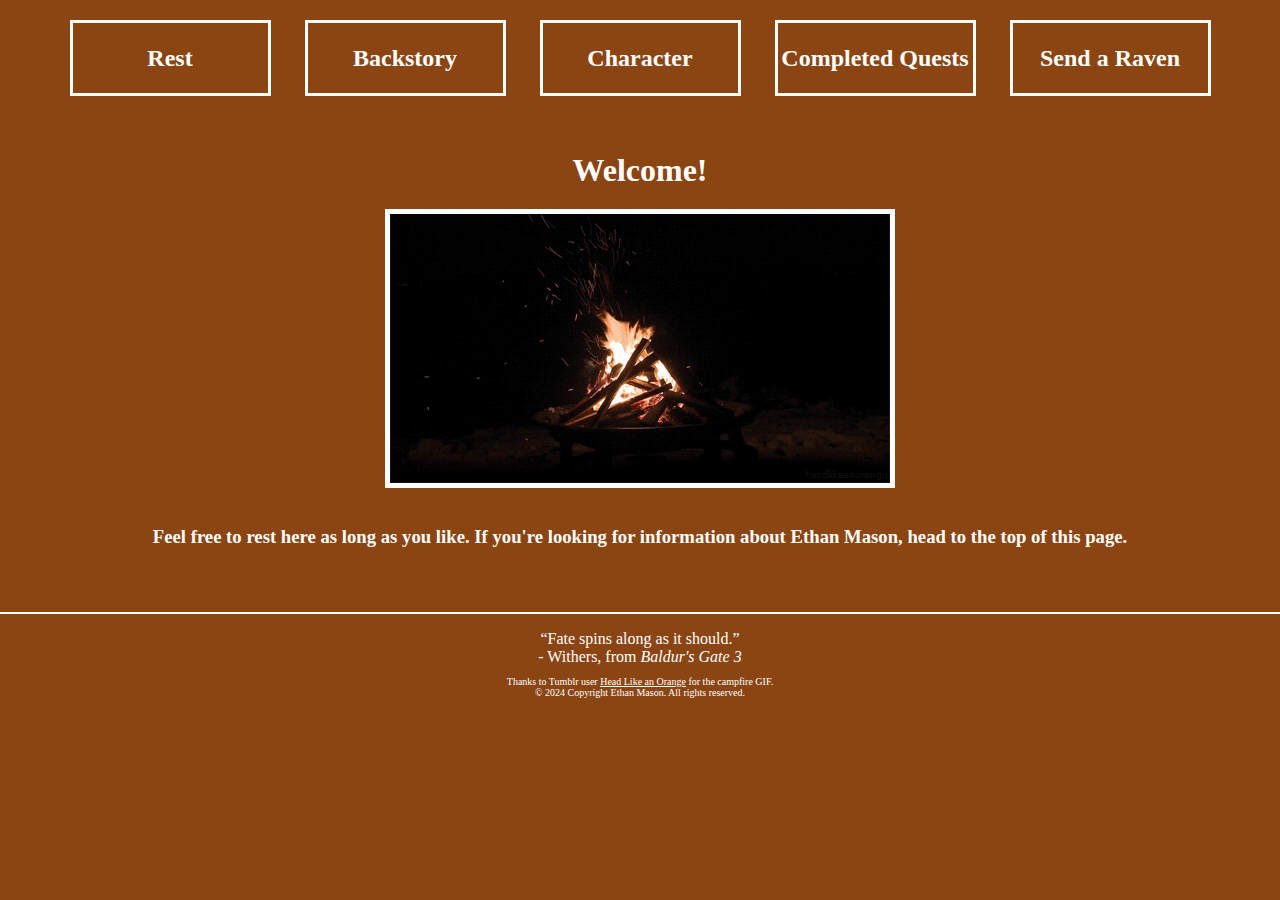
<file: index.html>
<!DOCTYPE html>
<html lang="en">
  <head>
    <title>Rest | Ethan Mason's Portfolio</title>
    <link href="main.css" rel="stylesheet">
    <link href="rest-page.css" rel="stylesheet">
  </head>
  <body>
    <nav>
      <a href="./index.html">Rest</a>  <!-- Homepage -->
      <a href="./backstory.html">Backstory</a> <!-- Timeline of skills acquired -->
      <a href="./character.html">Character</a> <!-- Skills/About Me -->
      <a href="./completedquests.html">Completed Quests</a> <!-- Projects -->   
      <a href="./raven.html">Send a Raven</a> <!-- Contact -->
    </nav>
    <br>
    <br>
    <h1>Welcome!</h1>
    <img src="./images/campfire.gif" alt="Ethan Mason's campfire">
    <br>
    <h3>Feel free to rest here as long as you like. If you're looking for information about Ethan Mason, head to the top of this page.</h3>
    <footer>
      <div class="footer-content">
        <p>“Fate spins along as it should.”</p>
        <p>- Withers, from <em>Baldur's Gate 3</em></p>
        <p class="credit">Thanks to Tumblr user <a href="http://headlikeanorange.tumblr.com/" target="_blank">Head Like an Orange</a> for the campfire GIF.</p>
        <p class="copyright">© 2024 Copyright Ethan Mason. All rights reserved.</p>
      </div>
    </footer>
  </body>
  
</html>
</file>
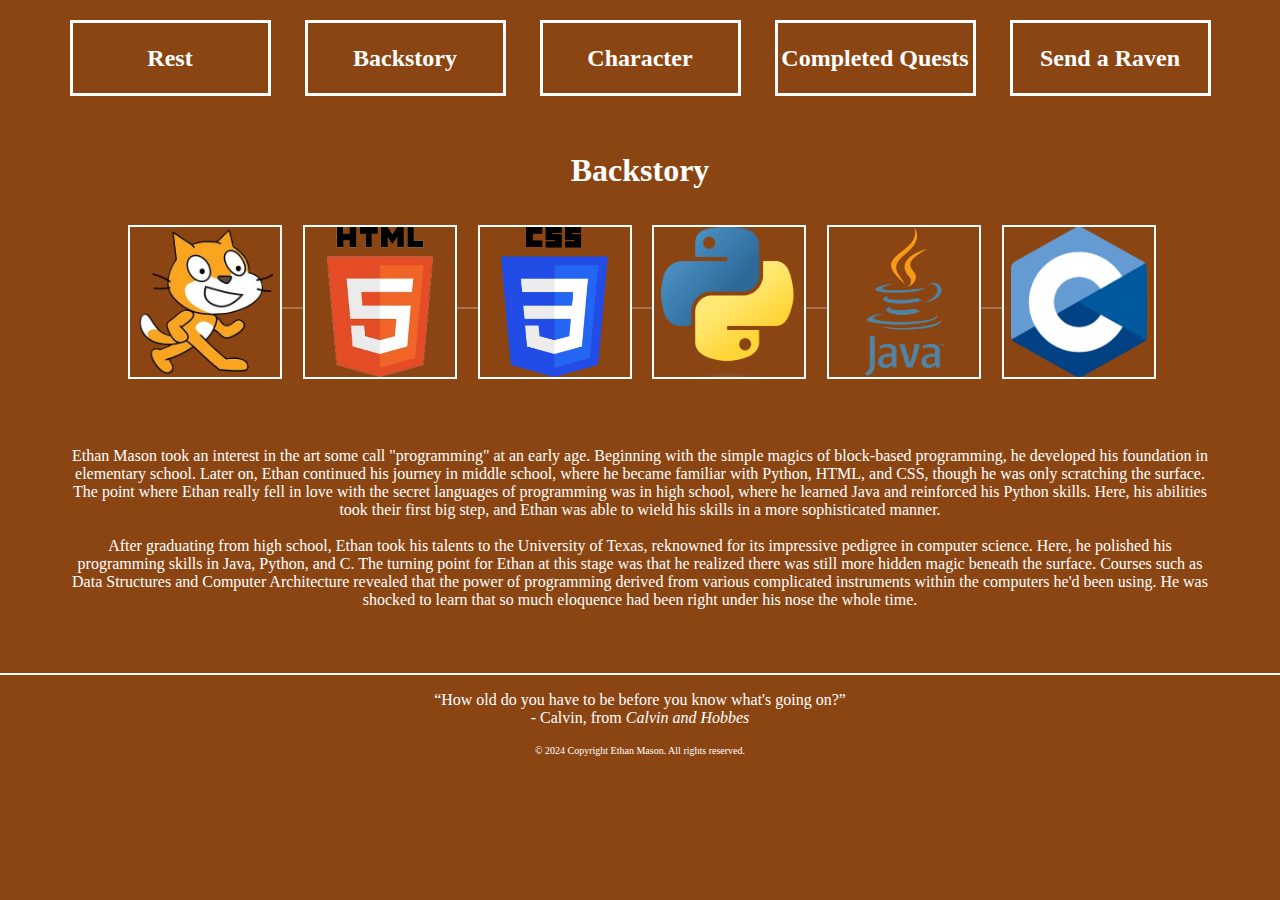
<file: backstory.html>
<!DOCTYPE html>
<html>
  <head>
    <title>Backstory | Ethan Mason's Portfolio</title>
    <link href="main.css" rel="stylesheet">
    <link href="backstory.css" rel="stylesheet">
  </head>
  <body>
    <nav>
      <a href="./index.html">Rest</a>  <!-- Homepage -->
      <a href="./backstory.html">Backstory</a> <!-- Timeline of skills acquired -->
      <a href="./character.html">Character</a> <!-- Skills/About Me -->
      <a href="./completedquests.html">Completed Quests</a> <!-- Projects -->   
      <a href="./raven.html">Send a Raven</a> <!-- Contact -->
    </nav>
    <br>
    <br>
    <h1>Backstory</h1>
    <br>
    <br>
    <div class ="timeline">
      <div class="img-container">
        <img src="./images/scratch cat.png" alt="Scratch cat">
        <div class="caption">Skill Acquired: 2013</div>
      </div>
      <div class="img-container">
        <img src="./images/html.png" alt="HTML5 logo">
        <div class="caption">Skill Acquired: 2015</div>
      </div>
      <div class="img-container">
        <img src="./images/css.png" alt="CSS3 logo">
        <div class="caption">Skill Acquired: 2015</div>
      </div>
      <div class="img-container">
        <img src="./images/python-logo.png" alt="Python logo">
        <div class="caption">Skill Acquired: 2019</div>
      </div>
      <div class="img-container">
        <img src="./images/java.png" alt="Java logo">
        <div class="caption">Skill Acquired: 2019</div>
      </div>
      <div class="img-container">
        <img src="./images/c.png" alt="C logo">
        <div class="caption">Skill Acquired: 2024</div>
      </div>
      <div class="line"></div>
    </div>
    <br>
    <br>
    <br>
    <br>
    <div class="history">
      <p>Ethan Mason took an interest in the art some call "programming" at an early age. 
        Beginning with the simple magics of block-based programming, he developed his foundation in elementary school.
        Later on, Ethan continued his journey in middle school, where he became familiar with Python, HTML, and CSS, though 
        he was only scratching the surface.
        The point where Ethan really fell in love with the secret languages of programming was in high school,
        where he learned Java and reinforced his Python skills. Here, his abilities took their first big step, and Ethan
        was able to wield his skills in a more sophisticated manner.</p>
      <br>
      <p>After graduating from high school, Ethan took his talents to the University of Texas, reknowned for its
        impressive pedigree in computer science. Here, he polished his programming skills in Java, Python, and C.
        The turning point for Ethan at this stage was that he realized there was still more hidden magic
        beneath the surface. Courses such as Data Structures and Computer Architecture revealed that the power of
        programming derived from various complicated instruments within the computers he'd been using. He was shocked
        to learn that so much eloquence had been right under his nose the whole time.</p>
    </div>
    <footer>
      <div class="footer-content">
        <p>“How old do you have to be before you know what's going on?”</p>
        <p>- Calvin, from <em>Calvin and Hobbes</em></p>
        <br>
        <p class="copyright">© 2024 Copyright Ethan Mason. All rights reserved.</p>
      </div>
    </footer>
  </body>
  
</html>
</file>
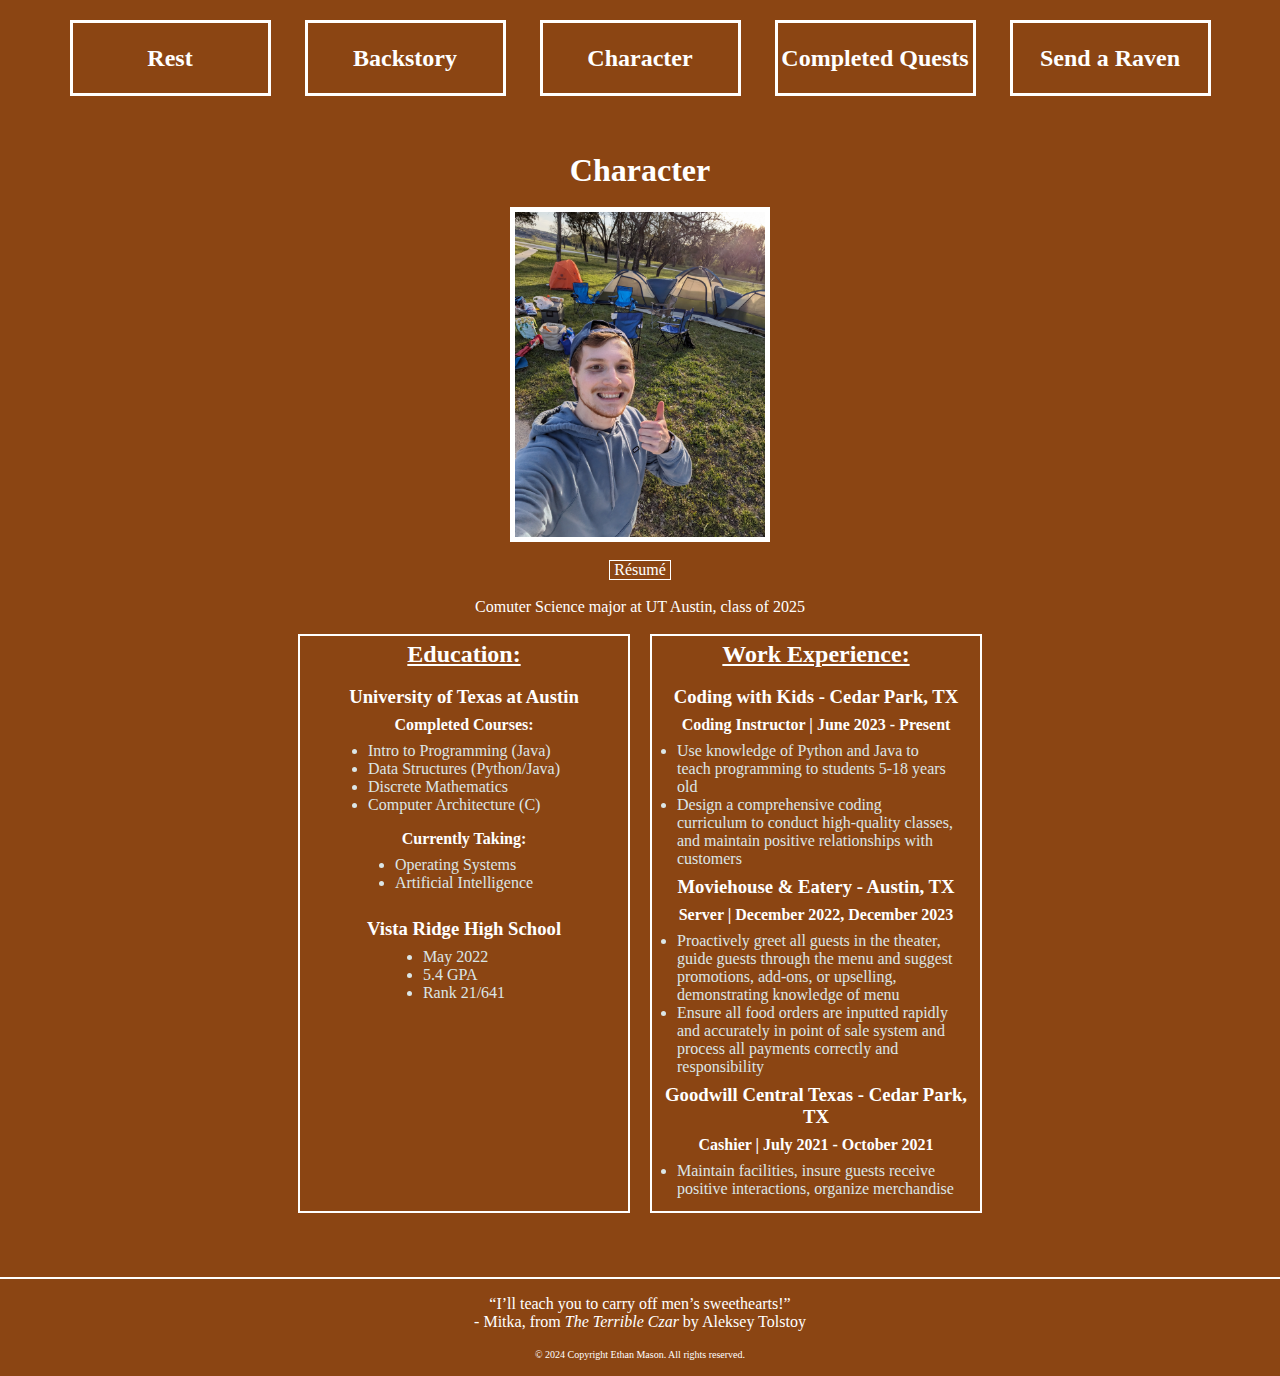
<file: character.html>
<!DOCTYPE html>
<html>
  <head>
    <title>Character | Ethan Mason's Portfolio</title>
    <link href="main.css" rel="stylesheet">
    <link href="character.css" rel="stylesheet">
  </head>
  <body>
    <nav>
      <a href="./index.html">Rest</a>  <!-- Homepage -->
      <a href="./backstory.html">Backstory</a> <!-- Timeline of skills acquired -->
      <a href="./character.html">Character</a> <!-- Skills/About Me -->
      <a href="./completedquests.html">Completed Quests</a> <!-- Projects -->   
      <a href="./raven.html">Send a Raven</a> <!-- Contact -->
    </nav>
    <br>
    <br>
    <h1>Character</h1>
    <br>
    <img src="./images/picture.jpg" alt="Ethan Mason" width="250" height="325">
    <br>
    <a href="./images/Ethan Mason - Resume.pdf" target="_blank">Résumé</a>
    <br>
    <p>Comuter Science major at UT Austin, class of 2025</p>
    <br>
    <div class="experience-container">
      <div class="xp">
        <h2>Education:</h2>
        <br>
        <h3>University of Texas at Austin</h3>
        <h4>Completed Courses:</h4>
        <ul>
          <li>Intro to Programming (Java)</li>
          <li>Data Structures (Python/Java)</li>
          <li>Discrete Mathematics</li>
          <li>Computer Architecture (C)</li>
        </ul>
        <h4>Currently Taking:</h4>
        <ul>
          <li>Operating Systems</li>
          <li>Artificial Intelligence</li>
        </ul>
        <br>
        <h3>Vista Ridge High School</h3>
        <ul>
          <li>May 2022</li>
          <li>5.4 GPA</li>
          <li>Rank 21/641</li>
        </ul>
      </div>
      <div class="xp">
        <h2>Work Experience:</h2>
        <br>
        <h3>Coding with Kids - Cedar Park, TX</h3>
        <h4>Coding Instructor | June 2023 - Present</h4>
        <ul>
          <li>Use knowledge of Python and Java to teach programming to students 5-18
            years old</li>
          <li>Design a comprehensive coding curriculum to conduct high-quality classes, and maintain
            positive relationships with customers</li>
        </ul>
        <h3>Moviehouse & Eatery - Austin, TX</h3>
        <h4>Server | December 2022, December 2023</h4>
        <ul>
          <li>Proactively greet all guests in the theater, guide guests
            through the menu and suggest promotions, add-ons, or upselling, demonstrating
            knowledge of menu</li>
          <li>Ensure all food orders are inputted rapidly and accurately in point of sale system and
            process all payments correctly and responsibility</li>
        </ul>
        <h3>Goodwill Central Texas - Cedar Park, TX</h3>
        <h4>Cashier | July 2021 - October 2021</h4>
        <ul>
          <li>Maintain facilities, insure guests receive positive interactions, organize merchandise</li>
        </ul>
      </div>
    </div>
    <footer>
      <p>“I’ll teach you to carry off men’s sweethearts!”</p>
      <p>- Mitka, from <em>The Terrible Czar</em> by Aleksey Tolstoy</p>
      <br>
      <p class="copyright">© 2024 Copyright Ethan Mason. All rights reserved.</p>
    </footer>
  </body>
</html>
</file>
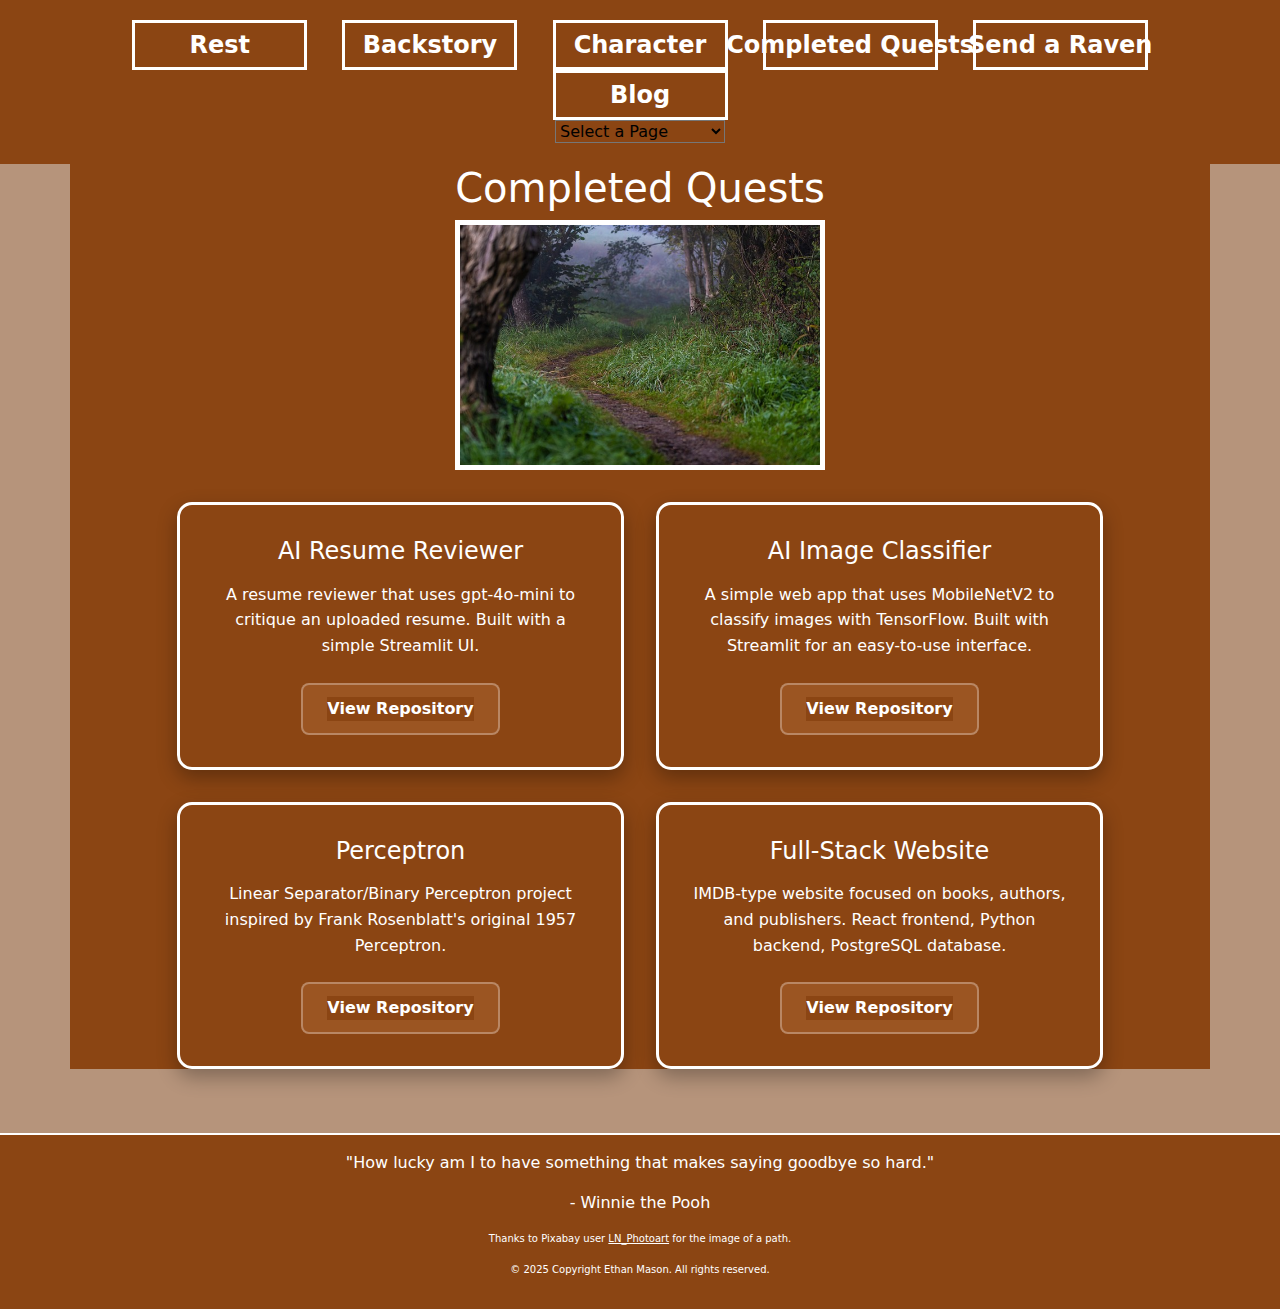
<file: completed-quests.html>
<!DOCTYPE html>
<html lang="en">
  <head>
    <meta charset="UTF-8" />
    <meta name="viewport" content="width=device-width, initial-scale=1.0" />
    <title>Completed Quests | Ethan Mason's Portfolio</title>
    <!-- Bootstrap CSS -->
    <link
      href="https://cdnjs.cloudflare.com/ajax/libs/bootstrap/5.3.0/css/bootstrap.min.css"
      rel="stylesheet"
    />
    <!-- Font Awesome -->
    <link
      rel="stylesheet"
      href="https://cdnjs.cloudflare.com/ajax/libs/font-awesome/6.4.0/css/all.min.css"
    />
    <!-- Custom CSS -->
    <link rel="stylesheet" href="./main.css" />
    <link rel="stylesheet" href="./completed-quests.css" />
  </head>
  <!-- Google tag (gtag.js) -->
  <script
    async
    src="https://www.googletagmanager.com/gtag/js?id=G-YR4ZQ6PPGS"
  ></script>
  <script>
    window.dataLayer = window.dataLayer || [];
    function gtag() {
      dataLayer.push(arguments);
    }
    gtag("js", new Date());

    gtag("config", "G-YR4ZQ6PPGS");
  </script>
  <body>
    <!-- Navigation -->
    <nav class="custom-nav">
      <div class="nav-container">
        <a class="nav-link-custom" href="./index.html">Rest</a>
        <a class="nav-link-custom" href="./backstory.html">Backstory</a>
        <a class="nav-link-custom" href="./character.html">Character</a>
        <a class="nav-link-custom" href="./completed-quests.html"
          >Completed Quests</a
        >
        <a class="nav-link-custom" href="./raven.html">Send a Raven</a>
        <a class="nav-link-custom" href="https://blog.masonethan.com" target="_blank">Blog</a>
        <div class="dropdown">
          <select onchange="window.location.href=this.value">
            <option value="">Select a Page</option>
            <option value="./index.html">Rest</option>
            <option value="./backstory.html">Backstory</option>
            <option value="./character.html">Character</option>
            <option value="./completed-quests.html">Completed Quests</option>
            <option value="./raven.html">Send a Raven</option>
            <option value="https://blog.masonethan.com">Blog</option>
          </select>
        </div>
      </div>
    </nav>

    <!-- Main Content -->
    <div class="container main-content">
      <div class="row justify-content-center">
        <div class="col-lg-10 col-md-10 col-sm-12">
          <div class="content-card">
            <h1>Completed Quests</h1>
            <div class="text-center">
              <img
                src="./images/path.jpg"
                alt="Dirt path"
                class="img-fluid"
                style="max-width: 400px; height: 250px"
              />
            </div>
            <div class="quest-grid">
              <div class="quest-card">
                <h2>AI Resume Reviewer</h2>
                <p>
                  A resume reviewer that uses gpt-4o-mini to critique an uploaded resume.
                  Built with a simple Streamlit UI.
                </p>
                <a
                  href="https://github.com/e-mason03/resume-reviewer"
                  target="_blank"
                  class="quest-link"
                >
                  <span>View Repository</span>
                </a>
              </div>
              <div class="quest-card">
                <h2>AI Image Classifier</h2>
                <p>
                  A simple web app that uses MobileNetV2 to classify images with
                   TensorFlow. Built with Streamlit for an easy-to-use interface.
                </p>
                <a
                  href="https://github.com/e-mason03/image-classifier"
                  target="_blank"
                  class="quest-link"
                >
                  <span>View Repository</span>
                </a>
              </div>
              <div class="quest-card">
                <h2>Perceptron</h2>
                <p>
                  Linear Separator/Binary Perceptron project inspired by Frank
                  Rosenblatt's original 1957 Perceptron.
                </p>
                <a
                  href="https://github.com/e-mason03/perceptron"
                  target="_blank"
                  class="quest-link"
                >
                  <span>View Repository</span>
                </a>
              </div>
              <div class="quest-card">
                <h2>Full-Stack Website</h2>
                <p>
                  IMDB-type website focused on books, authors, and publishers.
                  React frontend, Python backend, PostgreSQL database.
                </p>
                <a
                  href="https://gitlab.com/ethanimason616/idb"
                  target="_blank"
                  class="quest-link"
                >
                  <span>View Repository</span>
                </a>
              </div>
            </div>
          </div>
        </div>
      </div>
    </div>

    <!-- Footer -->
    <footer class="custom-footer">
      <div class="container">
        <div class="footer-content">
          <p>
            "How lucky am I to have something that makes saying goodbye so
            hard."
          </p>
          <p>- Winnie the Pooh</p>
          <p class="credit">
            Thanks to Pixabay user
            <a
              href="https://pixabay.com/users/ln_photoart-2780243/"
              target="_blank"
              >LN_Photoart</a
            >
            for the image of a path.
          </p>
          <p class="copyright">
            © 2025 Copyright Ethan Mason. All rights reserved.
          </p>
        </div>
      </div>
    </footer>

    <!-- Bootstrap JS -->
    <script src="https://cdnjs.cloudflare.com/ajax/libs/bootstrap/5.3.0/js/bootstrap.bundle.min.js"></script>
  </body>
</html>
</file>
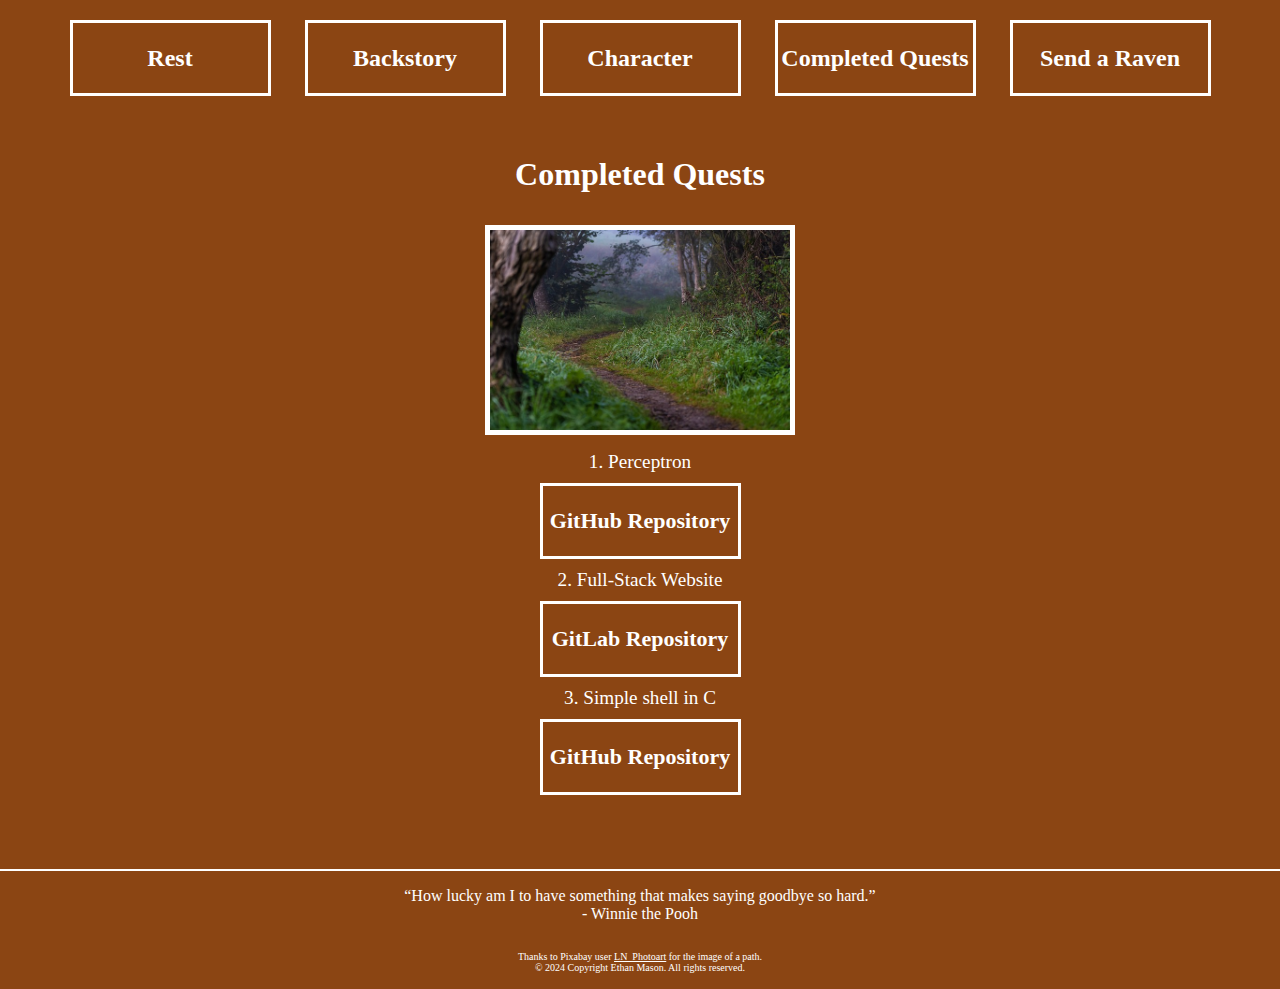
<file: completedquests.html>
<!DOCTYPE html>
<html>
    <head>
      <title>Completed Quests | Ethan Mason's Portfolio</title>
      <link href="./main.css" rel="stylesheet">
      <link href="./completedquests.css" rel="stylesheet">
    </head>
    <body>
        <nav>
          <a href="./index.html">Rest</a>  <!-- Homepage -->
          <a href="./backstory.html">Backstory</a> <!-- Timeline of skills acquired -->
          <a href="./character.html">Character</a> <!-- Skills/About Me -->
          <a href="./completedquests.html">Completed Quests</a> <!-- Projects -->   
          <a href="./raven.html">Send a Raven</a> <!-- Contact -->
        </nav>
        <h1>Completed Quests</h1>
        <img src="./images/path.jpg" alt="Dirt path" height="250" width="300">
        <div class="project-container">
          <ul>
            <li>1. Perceptron</li>
            <li class="project">
              <a href="https://github.com/e-mason03/perceptron" target="_blank">GitHub Repository</a>
            </li>
            <li>2. Full-Stack Website</li>
            <li class="project">
              <a href="https://gitlab.com/ethanimason616/idb" target="_blank">GitLab Repository</a>
            </li>
            <li>3. Simple shell in C</li>
            <li class="project">
              <a href="https://github.com/e-mason03/c-shell.git" target="_blank">GitHub Repository</a>
            </li>
          </ul>
        </div>
        <footer>
            <div class="footer-content">
              <p>“How lucky am I to have something that makes saying goodbye so hard.”</p>
              <p>- Winnie the Pooh</p>
              <br>
              <p class="credit">Thanks to Pixabay user <a href="https://pixabay.com/users/ln_photoart-2780243/" target="_blank">LN_Photoart</a>
                for the image of a path.</p>
              <p class="copyright">© 2024 Copyright Ethan Mason. All rights reserved.</p>
            </div>
        </footer>
    </body>
</html>
</file>
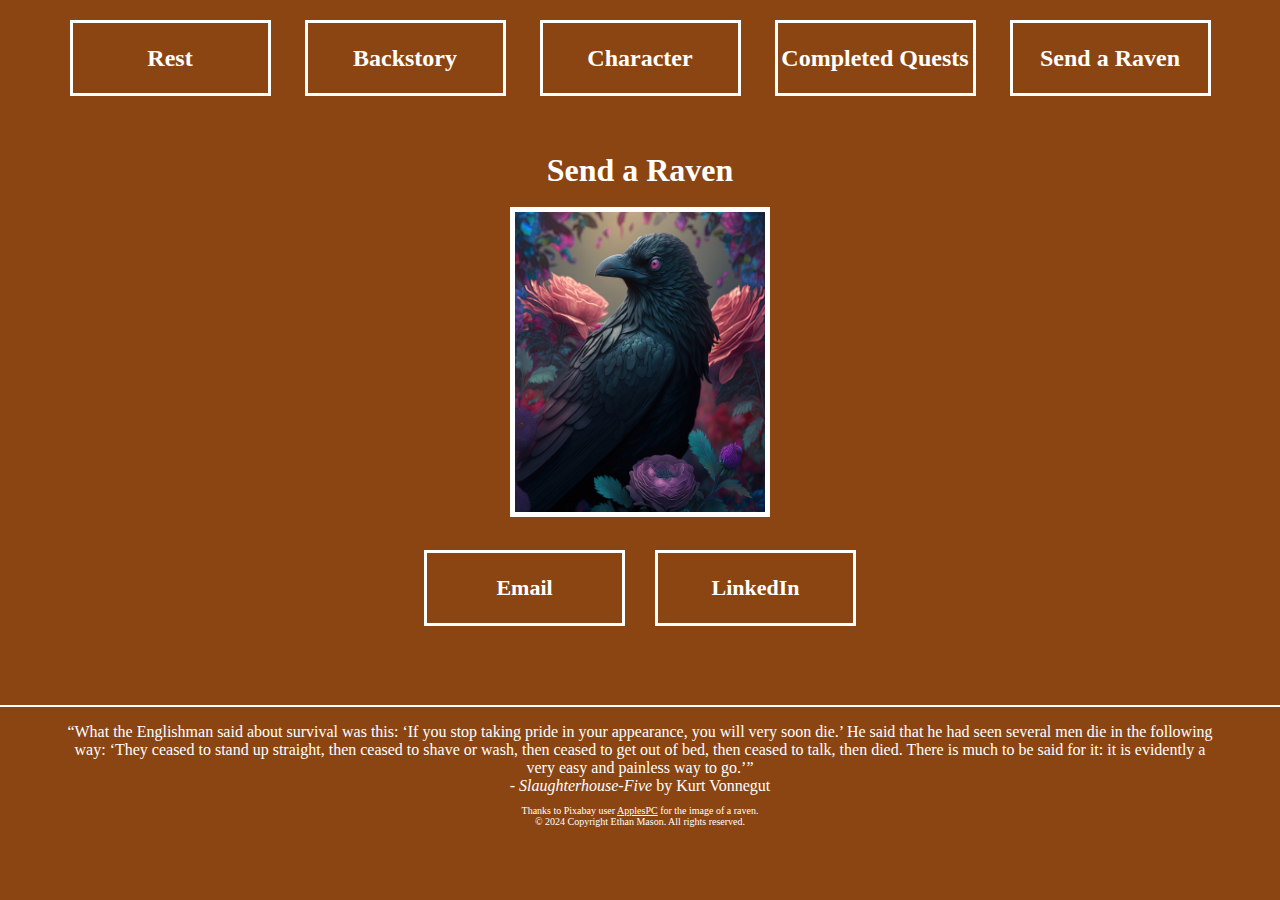
<file: raven.html>
<!DOCTYPE html>
<html>
    <head>
        <title>Send a Raven | Ethan Mason's Portfolio</title>
        <link href="main.css" rel="stylesheet">
        <link href="raven.css" rel="stylesheet">
    </head>
    <body>
        <nav>
            <a href="./index.html">Rest</a>  <!-- Homepage -->
            <a href="./backstory.html">Backstory</a> <!-- Timeline of skills acquired -->
            <a href="./character.html">Character</a> <!-- Skills/About Me -->
            <a href="./completedquests.html">Completed Quests</a> <!-- Projects -->   
            <a href="./raven.html">Send a Raven</a> <!-- Contact -->
          </nav>
        <br>
        <br>
        <h1>Send a Raven</h1>
        <br>
        <img src="./images/raven.jpg" alt="Raven" width="250" height="300">
        <br>
        <div class="buttons">
            <a href="mailto:ethanimason616@gmail.com">Email</a>
            <a href="https://www.linkedin.com/in/ethan-mason-ba01981b1/" target="_blank">LinkedIn</a>
        </div>
        
        <footer>
            <div class="footer-content">
                <p>“What the Englishman said about survival was this: ‘If you stop taking pride in your appearance, you will very soon die.’ 
                  He said that he had seen several men die in the following way: ‘They ceased to stand up straight, then ceased to shave or wash, 
                  then ceased to get out of bed, then ceased to talk, then died. There is much to be said for it: it is evidently a very easy and 
                  painless way to go.’”</p>
                <p>- <em>Slaughterhouse-Five</em> by Kurt Vonnegut</p>
                <p class="credit">Thanks to Pixabay user <a href="https://pixabay.com/users/applespc-19095802/" target="_blank">ApplesPC</a>
                    for the image of a raven.</p>
                <p class="copyright">© 2024 Copyright Ethan Mason. All rights reserved.</p>
              </div>
        </footer>
    </body>
</html>
</file>
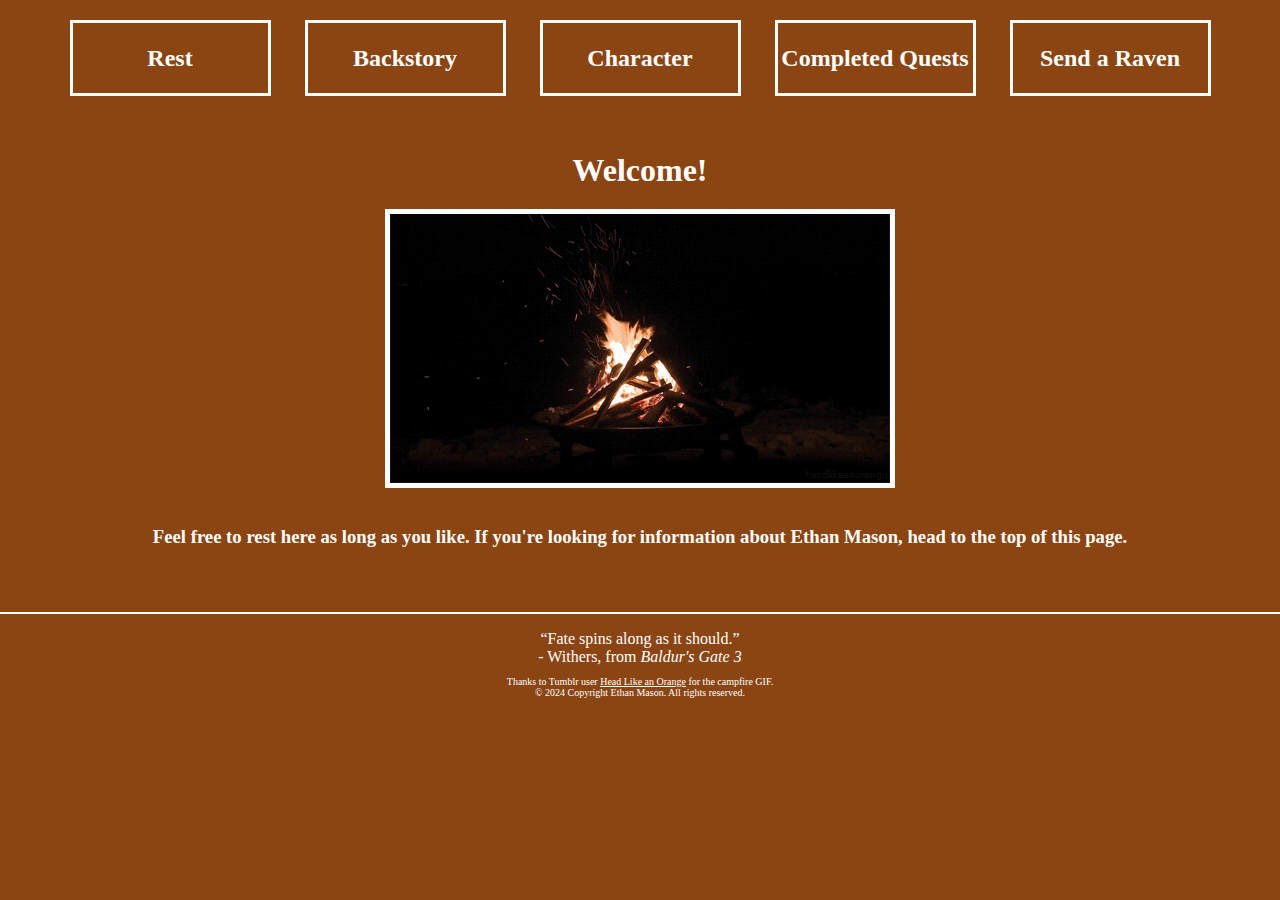
<file: rest.html>
<!DOCTYPE html>
<html lang="en">
  <head>
    <title>Rest | Ethan Mason's Portfolio</title>
    <link href="main.css" rel="stylesheet">
    <link href="rest-page.css" rel="stylesheet">
  </head>
  <body>
    <nav>
      <a href="./rest.html">Rest</a>  <!-- Homepage -->
      <a href="./backstory.html">Backstory</a> <!-- Timeline of skills acquired -->
      <a href="./character.html">Character</a> <!-- Skills/About Me -->
      <a href="./completedquests.html">Completed Quests</a> <!-- Projects -->   
      <a href="./raven.html">Send a Raven</a> <!-- Contact -->
    </nav>
    <br>
    <br>
    <h1>Welcome!</h1>
    <img src="./images/campfire.gif" alt="Ethan Mason's campfire">
    <br>
    <h3>Feel free to rest here as long as you like. If you're looking for information about Ethan Mason, head to the top of this page.</h3>
    <footer>
      <div class="footer-content">
        <p>“Fate spins along as it should.”</p>
        <p>- Withers, from <em>Baldur's Gate 3</em></p>
        <p class="credit">Thanks to Tumblr user <a href="http://headlikeanorange.tumblr.com/" target="_blank">Head Like an Orange</a> for the campfire GIF.</p>
        <p class="copyright">© 2024 Copyright Ethan Mason. All rights reserved.</p>
      </div>
    </footer>
  </body>
  
</html>
</file>
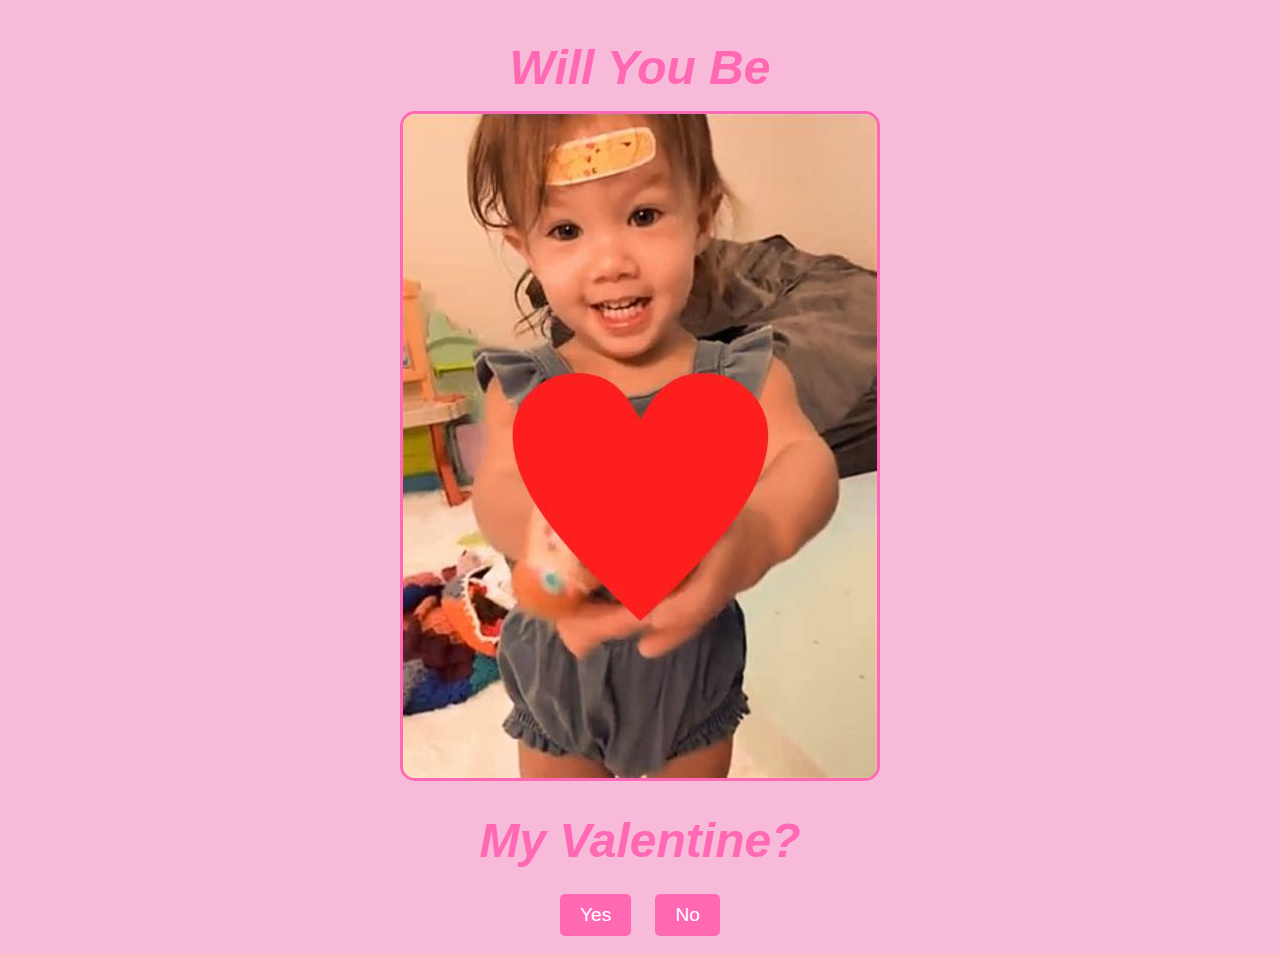
<file: valentine.html>
<!DOCTYPE html>
<html>
    <head>
        <meta charset="UTF-8">
        <meta name="viewport" content="width=device-width, initial-scale=1.0">
        <title>Valentine | Ethan Mason's Portfolio</title>
        <!-- Custom CSS -->
        <link rel="stylesheet" href="./valentine.css">
    </head>
    <body>
        <h1>Will You Be</h1>
        <img id="valentine-img" src="./images/suni-w-heart.jpg"></img>
        <h1>My Valentine?</h1>
        <div>
            <!-- If Yes clicked, change img to mort.gif -->
            <button class="valentine-buttons" id="yes-btn">Yes</button>
            <!-- If No clicked, change text to Wrong Answer, then back to No -->
            <button class="valentine-buttons" id="no-btn">No</button>    
        </div>
        <script>
            const imgEl   = document.getElementById('valentine-img');
            const yesBtn  = document.getElementById('yes-btn');
            const noBtn   = document.getElementById('no-btn');

            /* ------------------------------------------------------------------
            1️⃣  Handle the “Yes” click – fade out, swap to GIF, fade in
            ------------------------------------------------------------------*/
            function onYesClicked() {
                yesBtn.textContent = 'Yay!! ❤️';

                imgEl.classList.add('fade-out');

                imgEl.addEventListener('transitionend', function onFadeOutEnd(e){
                        if (e.propertyName !== 'opacity') return;
                        imgEl.addEventListener('load', onGifLoaded, { once:true });
                        playGif();               // change src while still invisible
                }, { once:true });
            }

            function onGifLoaded(){
                imgEl.classList.remove('fade-out');  // now the GIF fades in
            }


            /* ------------------------------------------------------------------
            2️⃣  Handle the “No” click – flash “Wrong Answer”
            ------------------------------------------------------------------*/
            function onNoClicked() {
            const originalText = noBtn.textContent;          // "No"
            const wrongText    = '... Wrong Answer!';        // temporary text

            // change text
            noBtn.textContent = wrongText;
            noBtn.classList.add('wrong-answer'); // if you have styles

            // restore after 1.5 s
            setTimeout(() => {
                noBtn.textContent = originalText;
                noBtn.classList.remove('wrong-answer');
            }, 1500);
            }

            /* ------------------------------------------------------------------
            3️⃣  Helper to load the GIF again with a fresh timestamp
            ------------------------------------------------------------------*/
            function playGif() {
            const timestamp = Date.now(); // unique value to bust cache
            imgEl.src = `./images/mort2.gif?t=${timestamp}`;
            }

            /* ------------------------------------------------------------------
            4️⃣  Attach click listeners
            ------------------------------------------------------------------*/
            yesBtn.addEventListener('click', onYesClicked);
            noBtn.addEventListener('click', onNoClicked);
        </script>
    </body>
</html>
</file>
<file: main.css>
* {
  background-color: #8B4513;
  margin: 0;
  padding: 0;
}

body {
  text-align: center;
  display: flex;
  flex-direction: column;
  align-items: center;
  justify-content: space-between;
  height: 100%;
}

nav {
  text-align: center;
  width: 100%;
  padding: 20px;
  box-sizing: border-box;
}

nav a {
  display: inline-flex;
  justify-content: center;
  align-items: center;
  padding: 10px;
  margin: 0 15px;
  color: #FFF;
  border: 3px solid #FFF;
  text-decoration: none;
  transition: background-color 0.3s;
  width: 175px;
  height: 50px;
  font-size: 24px !important;
  font-weight: bold;
  white-space: nowrap;
  text-overflow: ellipsis;
}

nav a:hover {
  background-color: #9F5927;
}


h1 {
  color: #FFF;
  text-align: center;
}

img {
  border: 5px solid #FFF;
}

footer {
  width: 100%;
  border-top: 2px solid #FFF;
  text-align: center;
  padding: 1em 0;
  margin-top: 4em;
}

.footer-content {
  color: #FFF;
  max-width: 90%;
  margin: 0 auto;
  padding: 0;
  text-align: center;
}

footer .credit{
  margin-top: 1em;
}

footer .copyright,
footer .credit {
  color: #FFF;
  font-size: 10px;
}

footer .credit a {
  color: #FFF;
}
</file>
<file: rest-page.css>
h1 {
  font-size: 32px;
  font-weight: bold;
}

h3 {
  color: #FFF;
  text-align: center;
}

img {
  margin: 20px;
  max-width: 100%;
  height: auto;
}
</file>
<file: backstory.css>
p {
  color: #FFF;
}

.timeline {
  display: flex;
  flex-wrap: wrap;
  width: 80%;
  justify-content: space-between;
  height: auto;
  align-items: center;
  position: relative;
}

.img-container {
  display: inline-block;
  position: relative;
  width: 150px;
  height: 150px;
}

.img-container img {
  display: inline-block;
  max-height: 100%;
  max-width: 100%;
  height: 150px;
  width: 150px;
  object-fit: contain;
  transition: transform 0.3s;
  border: 2px solid #FFF;
  position: relative;
  z-index: 2;
}

.img-container img:hover {
  transform: scale(1.25);
}

.line {
  position: absolute;
  width: 80%;
  height: 1px;
  background-color: #FFF;
  top: 55%;
  left: 50%; /* Centering the line */
  transform: translate(-50%, -50%);
  right: 0;
  z-index: 1;
  opacity: 0.5;
}

.img-container .caption {
  display: none;
  position: absolute;
  bottom: -15px;
  left: 50%;
  transform: translateX(-50%);
  color: #FFF;
  padding: 0;
  white-space: nowrap;
  opacity: 0;
  transition: opacity 0.5s, bottom 0.3s, transform 0.5s;
}

.img-container:hover .caption {
  bottom: -40px;
  transform: translateX(-50, 0);
  display: block;
  opacity: 1;
}

.history p {
  margin: 0 auto;
  padding: 0;
  width: 90%;
  text-align: center;
}
</file>
<file: character.css>
p, h2, h3, h4, ul {
  color: #FFF
}

h2 {
  text-decoration: underline;
}

img {
  padding: 0;
}

a {
  color: #FFF;
  text-decoration: none;
  padding: 0 4px;
  border: 1px solid #FFF;
}

a:hover {
  background-color: #9F5927;
}

h4 {
  margin-top: 0.5em;
  margin-bottom: 0.5;
}

.experience-container {
  display: flex;
  justify-content: space-between;
  width: 55%;
}

.xp {
  display: flex;
  flex-direction: column;
  align-items: center;
  color: #FFF;
  padding: 5px;
  border: 2px solid #FFF;
  width: 48%;
  margin: 0 10px;
}

.xp ul {
  padding: 0 20px;
  margin-top: 0.5em;
  margin-bottom: 0.5em;
  text-align: left;
}

.xp li {
  color: #dbe6e7
}
</file>
<file: completedquests.css>
html, body {
    height: 100%;
    margin: 0;
  }
  
body {
    display: flex;
    flex-direction: column;
}

h1 {
    margin-top: 1.25em;
    margin-bottom: 1em;
}

h3, ul {
  color: #FFF;
}

.project-container {
  margin-top: 1em;
  display: flex;
  flex-direction: column;
  align-items: center;
}

ul {
    list-style: none;
    padding: 0;
    display: flex;
    flex-direction: column;
    align-items: center;
}

li {
    text-align: left;
    font-size: larger;
}

.project {
  margin: 10px 0;
}

.project a {
  display: flex;
  align-items: center;
  justify-content: center;
  padding: 10px;
  color: #FFF;
  border: 3px solid #FFF;
  text-decoration: none;
  text-align: center;
  transition: background-color 0.3s;
  width: 175px;
  height: 50px;
  font-size: 22px;
  font-weight: bold;
  white-space: nowrap;
}

.project a:hover {
  background-color: #9F5927;
}
</file>
<file: raven.css>
img {
  padding: 0;
}

img:hover {
  transform: rotate(360deg);
  transition: transform 0.5s ease;
}

.buttons {
  display: flex;
}

.buttons a {
  display: flex;
  align-items: center;
  justify-content: center;
  padding: 10px;
  margin: 15px;
  color: #FFF;
  border: 3px solid #FFF;
  text-decoration: none;
  text-align: center;
  transition: background-color 0.3s;
  width: 175px;
  height: 50px;
  font-size: 22px;
  font-weight: bold;
  white-space: nowrap;
}

.buttons a:hover {
  background-color: #9F5927;
}
</file>
<file: valentine.css>
/* Center all elements except valentine-buttons horizontally */
body { 
    display: flex;
    flex-direction: column;
    align-items: center;
    background-color: #f7bbd9;
}

h1 {
    font-size: 3rem;
    font-style: italic;
    font-family: 'Comic Sans MS', cursive, sans-serif;
    color: #ff69b4;
    text-align: center;
    margin-bottom: 1rem;
}

img {
    border: 3px solid #ff69b4;
    border-radius: 15px;
    max-width: 100%;
    height: auto;
    align-self: center;
}

.valentine-buttons {
    background-color: #ff69b4;
    color: white;
    border: none;
    padding: 10px 20px;
    margin: 10px;
    border-radius: 5px;
    font-size: 1.2rem;
    cursor: pointer;
    align-self: auto; /* Override centering for buttons */
}

.fade-out {
  opacity: 0;
  transition: opacity 300ms ease-out;
}
</file>
<file: completed-quests.css>
/* Reset default margins and padding */
* {
  margin: 0;
  padding: 0;
}

/* Ensure body matches main.css */
body {
  background-color: #b6947b;
  color: #8b4513;
  min-height: 100vh;
  display: flex;
  flex-direction: column;
}

/* Main content area */
main {
  flex: 1;
  padding: 2rem 0;
}

/* Project container */
.project-container {
  display: flex;
  flex-direction: column;
  align-items: center;
  margin-top: 1rem;
}

/* Project list */
ul {
  list-style: none;
  padding: 0;
  display: flex;
  flex-direction: column;
  align-items: center;
  width: 100%;
}

li {
  color: #fff;
  font-size: 1.2rem;
  margin: 0.5rem 0;
  text-align: center;
}

/* Project links */
.project a {
  display: inline-flex;
  justify-content: center;
  align-items: center;
  padding: 10px 15px;
  color: #fff;
  border: 3px solid #fff;
  text-decoration: none;
  transition: background-color 0.3s;
  font-size: 18px;
  font-weight: bold;
  white-space: nowrap;
  border-radius: 8px;
  background-color: transparent;
  min-width: 140px;
  max-width: 200px;
  margin: 0.5rem 0;
}

.project a:hover {
  background-color: #9f5927;
  color: #fff;
}

/* Quest Grid */
.quest-grid {
  display: grid;
  grid-template-columns: repeat(auto-fit, minmax(350px, 1fr));
  gap: 2rem;
  margin-top: 2rem;
}

/* Quest Cards */
.quest-card {
  background-color: #8b4513;
  border: 3px solid #fff;
  border-radius: 15px;
  box-shadow: 0 8px 20px rgba(0, 0, 0, 0.3);
  padding: 2rem;
  transition: all 0.3s ease;
  display: flex;
  flex-direction: column;
  align-items: center;
  text-align: center;
  min-height: 250px;
}

.quest-card:hover {
  transform: translateY(-5px);
  box-shadow: 0 15px 40px rgba(0, 0, 0, 0.3);
}

.quest-card h2,
.quest-card p,
.quest-card a,
.quest-card span {
  color: #fff !important;
}

.quest-card h2 {
  margin-bottom: 1rem;
  font-size: 1.5rem;
}

.quest-card p {
  line-height: 1.6;
  margin-bottom: 1.5rem;
  flex-grow: 1;
  font-size: 1rem;
}

/* Quest Links */
.quest-link {
  display: inline-flex;
  align-items: center;
  justify-content: center;
  padding: 12px 24px;
  background: rgba(159, 89, 39, 0.8);
  color: #fff !important;
  text-decoration: none;
  border-radius: 8px;
  font-weight: bold;
  transition: all 0.3s ease;
  border: 2px solid rgba(255, 255, 255, 0.3);
  min-width: 150px;
}

.quest-link:hover {
  background: rgba(159, 89, 39, 1);
  transform: translateY(-2px);
  box-shadow: 0 8px 20px rgba(159, 89, 39, 0.3);
  border-color: rgba(255, 255, 255, 0.5);
}

/* Responsive adjustments */
@media (max-width: 768px) {
  li {
    font-size: 1.1rem;
  }

  .project a {
    font-size: 16px;
    padding: 8px 12px;
    min-width: 120px;
    max-width: 160px;
  }

  .quest-grid {
    grid-template-columns: 1fr;
    gap: 1.5rem;
  }

  .quest-card {
    min-height: 200px;
    padding: 1.5rem;
  }

  /* Ensure images stay within content card on mobile */
  .content-card img {
    max-width: 100% !important;
    height: auto !important;
  }
}

@media (max-width: 576px) {
  li {
    font-size: 1rem;
  }

  .project a {
    font-size: 14px;
    padding: 6px 8px;
    min-width: 100px;
    max-width: 120px;
  }

  .quest-card {
    padding: 1rem;
  }

  .quest-link {
    padding: 10px 20px;
    min-width: 130px;
  }
}
</file>
